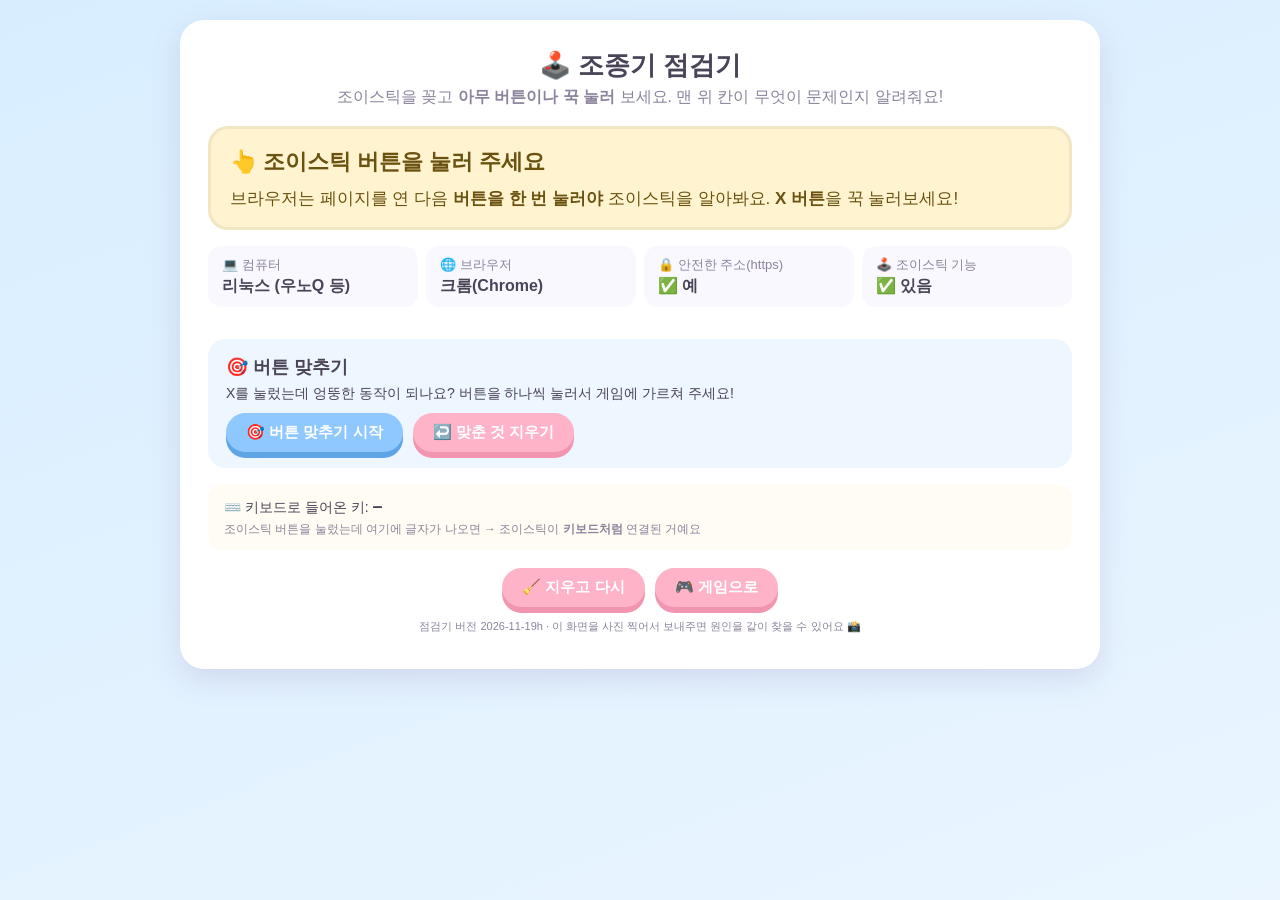
<file: input-test.html>
<!DOCTYPE html>
<!-- ===========================================================
     🕹️ 조종기 점검기
     조이스틱이 안 될 때, 왜 안 되는지 스스로 알려주는 화면이야.
     맨 위의 큰 칸이 "지금 무엇이 문제인지"와 "어떻게 하면 되는지"를 알려줘!
     =========================================================== -->
<html lang="ko">
<head>
  <meta charset="UTF-8">
  <meta name="viewport" content="width=device-width, initial-scale=1.0">
  <title>🕹️ 조종기 점검기</title>
  <link rel="stylesheet" href="css/style.css?v=1121a">
  <style>
    body { align-items: flex-start; }
    .card { max-width: 920px; text-align: left; padding: 28px 28px 24px; }
    h1 { text-align: center; margin: 0 0 4px; }
    .sub { text-align: center; margin: 0 0 18px; }

    /* ---- 결론 칸: 초록(잘 됨) / 노랑(조금 더) / 빨강(안 됨) ---- */
    .verdict {
      border-radius: 20px;
      padding: 18px 22px;
      margin-bottom: 16px;
      font-size: 17px;
      line-height: 1.6;
      box-shadow: inset 0 0 0 3px rgba(0,0,0,.06);
    }
    .verdict h2 { margin: 0 0 6px; font-size: 22px; }
    .verdict ol { margin: 6px 0 0; padding-left: 22px; }
    .verdict li { margin: 4px 0; }
    .verdict.ok   { background: #e3f7e8; color: #245a33; }
    .verdict.wait { background: #fff4cf; color: #6b5210; }
    .verdict.bad  { background: #ffe1e1; color: #7a2020; }
    .verdict b { font-weight: 900; }

    /* ---- 정보 네모들 ---- */
    .facts {
      display: grid;
      grid-template-columns: repeat(auto-fit, minmax(190px, 1fr));
      gap: 8px;
      margin-bottom: 16px;
    }
    .fact {
      background: #faf8ff;
      border-radius: 14px;
      padding: 10px 14px;
      font-size: 13px;
      color: var(--ink-soft);
    }
    .fact b { display: block; font-size: 16px; color: var(--ink); margin-top: 2px; }

    /* ---- 조이스틱마다 한 칸 ---- */
    .pads { display: grid; gap: 12px; margin-bottom: 16px; }
    .pad {
      background: #faf8ff;
      border: 3px solid #efe9ff;
      border-radius: 18px;
      padding: 14px 16px;
    }
    .pad.live { border-color: #a8e6cf; }
    .pad h3 { margin: 0 0 4px; font-size: 17px; }
    .pad .id { font-size: 12px; color: var(--ink-soft); word-break: break-all; margin-bottom: 10px; }
    .row { display: flex; gap: 16px; flex-wrap: wrap; align-items: center; }

    /* 버튼 번호 칸들 (누르면 불이 켜져) */
    .btns { display: flex; flex-wrap: wrap; gap: 5px; }
    .b {
      width: 30px; height: 30px; border-radius: 9px;
      display: flex; align-items: center; justify-content: center;
      font-size: 12px; font-weight: 800;
      background: #fff; box-shadow: inset 0 0 0 2px #ece6f6; color: #9a93aa;
    }
    .b.on { background: #ffd94a; color: #4a3a00; box-shadow: inset 0 0 0 3px #d9a71f; transform: scale(1.1); }
    .b.seen { color: var(--ink); box-shadow: inset 0 0 0 2px #cfc6e6; }

    /* 방향 십자 */
    .stick {
      display: grid; grid-template-columns: repeat(3, 34px); grid-template-rows: repeat(3, 34px);
      gap: 4px;
    }
    .stick div {
      border-radius: 9px; background: #fff; box-shadow: inset 0 0 0 2px #ece6f6;
      display: flex; align-items: center; justify-content: center; font-size: 15px;
    }
    .stick div.on { background: #ffb3c9; box-shadow: inset 0 0 0 3px #e0607f; }
    .axes { font: 12px/1.5 ui-monospace, monospace; color: var(--ink-soft); }

    .who { font-weight: 800; }
    .kbd-box { background: #fffdf3; border-radius: 14px; padding: 12px 16px; font-size: 14px; }
    .kbd-box b { font-size: 18px; }

    .foot { display: flex; gap: 10px; justify-content: center; flex-wrap: wrap; margin-top: 18px; }
    .btn.small { padding: 10px 20px; font-size: 15px; background: var(--pink); box-shadow: 0 6px 0 #f195b1; }
    .ver { text-align: center; font-size: 11px; color: var(--ink-soft); margin-top: 12px; }

    [hidden] { display: none !important; }

    /* ---- 🎯 버튼 맞추기 ---- */
    .learn { background: #eef6ff; border-radius: 18px; padding: 16px 18px; margin-bottom: 16px; }
    .learn h3 { margin: 0 0 6px; font-size: 18px; }
    .learn p { margin: 4px 0; font-size: 14px; }
    .learn .ask { font-size: 22px; font-weight: 900; margin: 10px 0; }
    .learn .done { font: 13px/1.7 ui-monospace, monospace; }
    .learn .btn.small { margin: 6px 6px 0 0; }
    .learn .btn.blue { background: #8fc8ff; box-shadow: 0 6px 0 #5fa5e6; }
  </style>
</head>
<body>
<main class="card">
  <h1>🕹️ 조종기 점검기</h1>
  <p class="sub">조이스틱을 꽂고 <b>아무 버튼이나 꾹 눌러</b> 보세요. 맨 위 칸이 무엇이 문제인지 알려줘요!</p>

  <!-- 결론 칸 -->
  <div class="verdict wait" id="verdict"></div>

  <!-- 컴퓨터 정보 -->
  <div class="facts" id="facts"></div>

  <!-- 찾은 조이스틱들 -->
  <div class="pads" id="pads"></div>

  <!-- 🎯 버튼 맞추기 (DINPUT 모드처럼 버튼 번호가 다를 때) -->
  <div class="learn" id="learnBox">
    <h3>🎯 버튼 맞추기</h3>
    <p>X를 눌렀는데 엉뚱한 동작이 되나요? 버튼을 하나씩 눌러서 게임에 가르쳐 주세요!</p>
    <div id="learnBody"></div>
    <button class="btn small blue" id="learnStart">🎯 버튼 맞추기 시작</button>
    <button class="btn small" id="learnSkip" hidden>⏭️ 이 버튼은 없어요 (건너뛰기)</button>
    <button class="btn small" id="learnClear">↩️ 맞춘 것 지우기</button>
  </div>

  <!-- 키보드 -->
  <div class="kbd-box">⌨️ 키보드로 들어온 키: <b id="keyNow">–</b>
    <div style="font-size:12px;color:var(--ink-soft);margin-top:4px">
      조이스틱 버튼을 눌렀는데 여기에 글자가 나오면 → 조이스틱이 <b style="font-size:12px">키보드처럼</b> 연결된 거예요
    </div>
  </div>

  <div class="foot">
    <button class="btn small" id="resetBtn">🧹 지우고 다시</button>
    <a class="btn small" href="index.html">🎮 게임으로</a>
  </div>
  <p class="ver">점검기 버전 2026-11-19h · 이 화면을 사진 찍어서 보내주면 원인을 같이 찾을 수 있어요 📸</p>
</main>

<script>
/* ===========================================================
   1. 이 컴퓨터와 브라우저는 무엇일까?
   =========================================================== */
const ua = navigator.userAgent;
const OS =
  /Windows/.test(ua)               ? '윈도우' :
  /Mac OS X|Macintosh/.test(ua)    ? '맥(Mac)' :
  /Android/.test(ua)               ? '안드로이드' :
  /Linux|X11/.test(ua)             ? '리눅스 (우노Q 등)' :
  /iPhone|iPad/.test(ua)           ? '아이폰/아이패드' : '알 수 없음';
const BROWSER =
  /Edg\//.test(ua)                 ? '엣지(Edge)' :
  /Chrome\//.test(ua)              ? '크롬(Chrome)' :
  /Firefox\//.test(ua)             ? '파이어폭스' :
  /Safari\//.test(ua)              ? '사파리' : '알 수 없음';
const HAS_API = typeof navigator.getGamepads === 'function';
const SECURE = window.isSecureContext;

// 게임에서 정한 '조이스틱 → 친구' 배정 (없으면 기본값: 1번=다영)
const NAMES = ['🟢 세은', '🟡 다영', '🔴 태준'];
let owner = [1, 0, 2];
try { const v = JSON.parse(localStorage.getItem('padOwner')); if (Array.isArray(v)) owner = v; } catch (e) {}

document.getElementById('facts').innerHTML =
  fact('💻 컴퓨터', OS) +
  fact('🌐 브라우저', BROWSER) +
  fact('🔒 안전한 주소(https)', SECURE ? '✅ 예' : '❌ 아니요') +
  fact('🕹️ 조이스틱 기능', HAS_API ? '✅ 있음' : '❌ 없음');

function fact(label, value) { return '<div class="fact">' + label + '<b>' + value + '</b></div>'; }

/* ===========================================================
   2. 키보드로 들어오는 키 보기
   =========================================================== */
let keyboardHit = false;
window.addEventListener('keydown', (e) => {
  e.preventDefault();
  keyboardHit = true;
  document.getElementById('keyNow').textContent = e.code;
});

/* ===========================================================
   3. 조이스틱을 계속 살펴보기 (1초에 60번)
   =========================================================== */
const seen = {};          // 조이스틱마다 한 번이라도 눌러본 버튼
const startedAt = performance.now();

function loop() {
  const pads = HAS_API ? Array.from(navigator.getGamepads()).filter(Boolean) : [];
  drawPads(pads);
  drawVerdict(pads);
  updateLearn(pads);
  requestAnimationFrame(loop);
}

function drawPads(pads) {
  const box = document.getElementById('pads');
  if (!pads.length) { box.innerHTML = ''; return; }

  box.innerHTML = pads.map((pad, slot) => {
    seen[pad.index] = seen[pad.index] || new Set();
    const mode = (pad.mapping === 'standard' ? 'XINPUT (표준) 모드' : 'DINPUT (비표준) 모드') +
                 (padMaps[pad.id] ? ' · 🎯 맞춘 버튼 사용 중' : '');

    // 버튼 0 ~ (개수-1)
    let btns = '';
    pad.buttons.forEach((b, n) => {
      if (b.pressed) seen[pad.index].add(n);
      btns += '<div class="b' + (b.pressed ? ' on' : '') + (seen[pad.index].has(n) ? ' seen' : '') + '">' + n + '</div>';
    });

    // 방향: 스틱(축 0,1) + 표준 십자(12~15) + DINPUT 햇(축 9)
    const x = pad.axes[0] || 0, y = pad.axes[1] || 0;
    const B = (n) => !!(pad.buttons[n] && pad.buttons[n].pressed);
    const h = hat(pad);
    const L = x < -0.5 || B(14) || h.left,  R = x > 0.5 || B(15) || h.right;
    const U = y < -0.5 || B(12) || h.up,    D = y > 0.5 || B(13) || h.down;

    const axes = pad.axes.map((v, i) => i + ':' + v.toFixed(2)).join('  ');

    return '<div class="pad live">' +
      '<h3>🕹️ 조이스틱 ' + (slot + 1) + '번 → <span class="who">' + (NAMES[owner[slot]] || '-') + '</span> 조종 · ' + mode + '</h3>' +
      '<div class="id">' + pad.id + '</div>' +
      '<div class="row">' +
        '<div class="stick">' +
          '<div></div><div class="' + (U ? 'on' : '') + '">⬆️</div><div></div>' +
          '<div class="' + (L ? 'on' : '') + '">⬅️</div><div>🕹️</div><div class="' + (R ? 'on' : '') + '">➡️</div>' +
          '<div></div><div class="' + (D ? 'on' : '') + '">⬇️</div><div></div>' +
        '</div>' +
        '<div><div style="font-size:13px;font-weight:800;margin-bottom:6px">누른 버튼 번호 (노랑=지금 누르는 중)</div>' +
          '<div class="btns">' + btns + '</div>' +
          '<div class="axes" style="margin-top:8px">축: ' + axes + '</div></div>' +
      '</div>' +
    '</div>';
  }).join('');
}

/* DINPUT 모드의 십자 방향(햇 스위치) — 게임의 js/input.js 와 같은 방법 */
function hat(pad) {
  const none = { up: false, down: false, left: false, right: false };
  if (pad.mapping === 'standard') return none;
  const v = pad.axes[9];
  if (v === undefined || v > 1.05 || v < -1.05) return none;
  const d = Math.round((v + 1) * 3.5) % 8;
  return { up: d === 7 || d <= 1, right: d >= 1 && d <= 3, down: d >= 3 && d <= 5, left: d >= 5 };
}

/* ===========================================================
   4. 결론 — 무엇이 문제인지, 어떻게 하면 되는지
   =========================================================== */
function drawVerdict(pads) {
  const v = document.getElementById('verdict');
  const waited = (performance.now() - startedAt) / 1000;
  let cls, html;

  if (!HAS_API) {
    cls = 'bad';
    html = '<h2>❌ 이 브라우저는 조이스틱을 못 써요</h2>' +
           '<ol><li><b>크롬(Chrome)</b>이나 <b>엣지(Edge)</b>로 이 주소를 열어주세요.</li></ol>';
  } else if (!SECURE) {
    cls = 'bad';
    html = '<h2>❌ 주소가 안전하지 않아서 조이스틱이 막혀 있어요</h2>' +
           '<ol><li>주소창이 <b>https://i20091119-ai.github.io/…</b> 로 시작하는지 확인해 주세요.</li>' +
           '<li><b>http://</b> 나 숫자 주소(192.168…)로 열었다면 위 https 주소로 다시 열어주세요.</li></ol>';
  } else if (pads.length) {
    const std = pads.every(p => p.mapping === 'standard');
    cls = 'ok';
    html = '<h2>✅ 조이스틱 ' + pads.length + '개를 찾았어요!</h2>' +
           '아래 칸에서 <b>버튼을 누르면 노랗게</b>, <b>스틱을 밀면 분홍색</b>으로 켜지는지 봐주세요.' +
           '<ol>' +
           '<li>조이스틱 1번은 <b>' + (NAMES[owner[0]] || '') + '</b>이(가) 조종해요. 바꾸려면 조이스틱 위 <b>SELECT</b>!</li>' +
           (std ? '' : '<li>지금은 <b>DINPUT 모드</b>예요. 게임에서 <b>아무 버튼이나 누르면 조사</b>가 돼요! 스틱이 안 움직이면 스틱 스위치를 <b>LS</b>로 바꿔 보세요.</li>') +
           (std || pads.every(p => padMaps[p.id]) ? '' : '<li>(선택) 버튼마다 역할을 정하고 싶으면 아래 <b>🎯 버튼 맞추기</b>를 하세요.</li>') +
           '<li>여기서는 되는데 게임에서 안 되면 → 게임 화면에서 <b>Ctrl + Shift + R</b> (맥은 <b>Cmd + Shift + R</b>) 로 새로고침!</li>' +
           '</ol>';
  } else if (keyboardHit) {
    cls = 'wait';
    html = '<h2>⚠️ 조이스틱이 키보드처럼 연결돼 있어요</h2>' +
           '<ol><li>조이스틱 위쪽 왼쪽 스위치를 <b>XINPUT/NS</b> (맨 위)로 옮기고, USB를 <b>뺐다가 다시 꽂아</b> 주세요.</li></ol>';
  } else if (waited < 6) {
    cls = 'wait';
    html = '<h2>👆 조이스틱 버튼을 눌러 주세요</h2>' +
           '브라우저는 페이지를 연 다음 <b>버튼을 한 번 눌러야</b> 조이스틱을 알아봐요. <b>X 버튼</b>을 꾹 눌러보세요!';
  } else {
    cls = 'bad';
    const mac = OS.startsWith('맥'), linux = OS.startsWith('리눅스');
    html = '<h2>❌ 아직 조이스틱을 못 찾았어요</h2><ol>' +
           '<li>조이스틱의 <b>X 버튼</b>을 꾹 눌러 보세요. (빨간 불이 켜져 있는지도 확인!)</li>' +
           '<li>USB를 <b>뺐다가 다시 꽂고</b> 이 화면을 <b>새로고침</b> 해주세요.</li>' +
           ((mac || linux)
             ? '<li><b>' + OS + '</b>은(는) XINPUT 조이스틱을 못 알아볼 때가 있어요 → ' +
               '왼쪽 스위치를 <b>DINPUT/PS3</b> (맨 아래)로, 스틱 스위치를 <b>LS</b> (맨 위)로 바꾸고 → USB 다시 꽂기 → 새로고침</li>'
             : '<li>그래도 안 되면 왼쪽 스위치를 <b>DINPUT/PS3</b> (맨 아래)로, 스틱 스위치를 <b>LS</b> (맨 위)로 바꿔 보세요.</li>') +
           '<li>그래도 안 되면 <b>이 화면을 사진 찍어서</b> 보내주세요 📸</li></ol>';
  }

  v.className = 'verdict ' + cls;
  if (v.innerHTML !== html) v.innerHTML = html;
}


/* ===========================================================
   5. 🎯 버튼 맞추기
   -----------------------------------------------------------
   맥(Mac)에서는 XINPUT 모드를 못 알아봐서 DINPUT 모드로 써야 하는데,
   그러면 조이스틱마다 버튼 번호가 달라!
   그래서 "X 버튼 눌러줘 → 몇 번이네!" 하고 하나씩 배워서 저장해.
   게임(js/input.js)이 이 저장된 번호표를 꺼내 써.
   =========================================================== */
const STEPS = [
  ['jump',     'X 버튼 (점프)'],
  ['interact', 'Y 버튼 (조사)'],
  ['run',      'A 버튼 (달리기)'],
  ['settings', 'B 버튼 (설정)'],
  ['item',     'LB 버튼'],
  ['crouch',   'RB 버튼'],
  ['restart',  'LT 버튼 (다시하기)'],
  ['pause',    'RT 버튼 (정지)'],
  ['home',     'START 버튼 (🏠 시작 화면)'],
  ['select',   'SELECT 버튼 (친구 바꾸기)']
];

let padMaps = {};
try { padMaps = JSON.parse(localStorage.getItem('padMaps')) || {}; } catch (e) {}

let learn = null;   // 배우는 중이면 { pad: 조이스틱 번호, step, map, prev }

function pressedSet(pad) {
  const s = new Set();
  pad.buttons.forEach((b, n) => { if (b.pressed) s.add(n); });
  return s;
}

document.getElementById('learnStart').addEventListener('click', () => {
  learn = { pad: null, step: 0, buttons: {}, select: undefined, prev: new Map() };
  document.getElementById('learnSkip').hidden = false;
  showLearn();
});

document.getElementById('learnSkip').addEventListener('click', () => {
  if (learn) { learn.step++; checkLearnDone(); showLearn(); }
});

document.getElementById('learnClear').addEventListener('click', () => {
  padMaps = {};
  try { localStorage.removeItem('padMaps'); } catch (e) {}
  learn = null;
  document.getElementById('learnSkip').hidden = true;
  document.getElementById('learnBody').innerHTML = '<p>↩️ 지웠어요. 이제 기본 번호표를 써요.</p>';
});

function updateLearn(pads) {
  if (!learn || learn.step >= STEPS.length) return;
  for (const pad of pads) {
    const now = pressedSet(pad);
    const prev = learn.prev.get(pad.index) || new Set();
    learn.prev.set(pad.index, now);
    // 처음 버튼을 누른 조이스틱이 '배울 조이스틱'이 돼
    if (learn.pad !== null && learn.pad !== pad.index) continue;
    for (const n of now) {
      if (prev.has(n)) continue;            // 방금 막 누른 버튼만!
      learn.pad = pad.index;
      learn.id = pad.id;
      const action = STEPS[learn.step][0];
      if (action === 'select') learn.select = n;
      else learn.buttons[n] = action;
      learn.step++;
      checkLearnDone();
      showLearn();
      return;
    }
  }
}

function checkLearnDone() {
  if (learn.step < STEPS.length) return;
  document.getElementById('learnSkip').hidden = true;
  if (!learn.id) return;
  padMaps[learn.id] = { buttons: learn.buttons, select: learn.select === undefined ? 8 : learn.select };
  try { localStorage.setItem('padMaps', JSON.stringify(padMaps)); } catch (e) {}
}

function showLearn() {
  const body = document.getElementById('learnBody');
  const list = STEPS.map(([action, name]) => {
    const n = action === 'select' ? learn.select :
      Object.keys(learn.buttons).find(k => learn.buttons[k] === action);
    return name + ' → ' + (n === undefined ? '–' : n + '번');
  }).join('<br>');

  if (learn.step < STEPS.length) {
    body.innerHTML = '<div class="ask">👉 조이스틱의 <u>' + STEPS[learn.step][1] + '</u>을(를) 눌러 주세요 (' +
      (learn.step + 1) + '/' + STEPS.length + ')</div><div class="done">' + list + '</div>';
  } else {
    body.innerHTML = '<div class="ask">✅ 다 맞췄어요! 이제 게임에서 이 번호표를 써요</div>' +
      '<div class="done">' + list + '</div>' +
      '<p>🎮 게임으로 가서 <b>Ctrl+Shift+R</b>(맥은 <b>Cmd+Shift+R</b>)로 새로고침하세요.</p>';
  }
}

document.getElementById('resetBtn').addEventListener('click', () => {
  for (const k in seen) seen[k].clear();
  keyboardHit = false;
  document.getElementById('keyNow').textContent = '–';
});

window.addEventListener('gamepadconnected', () => {});   // 연결 알림을 받겠다고 브라우저에 말해두기
requestAnimationFrame(loop);
</script>
</body>
</html>
</file>
<file: css/style.css>
/* ===========================================================
   게임 전체에서 함께 쓰는 '옷 입히기' 파일이야 (CSS)
   파스텔 색과 둥근 모서리로 귀엽게 꾸몄어.
   =========================================================== */

/* :root 는 '색깔 이름표'를 붙여두는 곳이야.
   여기서 색을 한 번 바꾸면 게임 전체 색이 같이 바뀌어! */
:root {
  --bg-1: #d8eeff;        /* 배경 위쪽 - 원팀 그림의 하늘색 */
  --bg-2: #eaf5ff;        /* 배경 아래쪽 - 조금 더 연한 하늘 */
  --ink: #4a4458;         /* 글자색 - 진한 보라회색 */
  --ink-soft: #8b839c;    /* 흐린 글자색 */
  --card: #ffffff;        /* 카드 배경 - 흰색 */
  --pink: #ffb3c9;        /* 포인트 분홍 */
  --mint: #a8e6cf;        /* 포인트 민트 */
  --lemon: #ffe3a3;       /* 포인트 레몬 */
  --lilac: #cdb4f6;       /* 포인트 라일락 */
  --radius: 24px;         /* 모서리 둥근 정도 */
  --shadow: 0 10px 30px rgba(120, 100, 160, .18); /* 부드러운 그림자 */
}

/* 모든 요소가 크기를 계산할 때 테두리까지 포함하게 해줘 (레이아웃이 안 틀어짐) */
* { box-sizing: border-box; }

body {
  margin: 0;
  min-height: 100vh;
  display: flex;
  align-items: center;
  justify-content: center;
  padding: 20px;
  font-family: "Pretendard", "Apple SD Gothic Neo", "Malgun Gothic", sans-serif;
  color: var(--ink);
  /* 위에서 아래로 색이 스르륵 바뀌는 배경 */
  background: linear-gradient(160deg, var(--bg-1), var(--bg-2));
}

/* 가운데 놓이는 하얀 카드 */
.card {
  background: var(--card);
  border-radius: var(--radius);
  box-shadow: var(--shadow);
  padding: 40px 32px;
  text-align: center;
  max-width: 520px;
  width: 100%;
}

/* 큰 이모지가 둥실둥실 떠다니는 효과 */
.big-emoji {
  font-size: 72px;
  animation: float 2.4s ease-in-out infinite;
}

/* @keyframes 는 '움직임 설명서'야. 위로 갔다 아래로 갔다 반복해. */
@keyframes float {
  0%, 100% { transform: translateY(0); }
  50%      { transform: translateY(-12px); }
}

h1 { font-size: 26px; margin: 12px 0 6px; }
.sub { color: var(--ink-soft); margin: 0 0 24px; }
.hint { color: var(--ink-soft); font-size: 13px; margin-top: 20px; }

/* 알록달록 버튼 */
.btn {
  display: inline-block;
  padding: 14px 28px;
  border: none;
  border-radius: 999px;              /* 아주 크게 주면 알약 모양이 돼 */
  background: var(--lilac);
  color: #fff;
  font-size: 17px;
  font-weight: 700;
  text-decoration: none;
  cursor: pointer;
  box-shadow: 0 6px 0 #b399e8;       /* 아래쪽 그림자로 '눌리는 버튼' 느낌 */
  transition: transform .12s, box-shadow .12s;
}

/* 마우스를 올리면 살짝 뜨고, 누르면 쑥 들어가 */
.btn:hover  { transform: translateY(-2px); box-shadow: 0 8px 0 #b399e8; }
.btn:active { transform: translateY(4px);  box-shadow: 0 2px 0 #b399e8; }

/* 움직임을 불편해하는 사람을 위해, 시스템 설정이 켜져 있으면 애니메이션을 멈춰줘 */
@media (prefers-reduced-motion: reduce) {
  * { animation: none !important; transition: none !important; }
}
</file>
